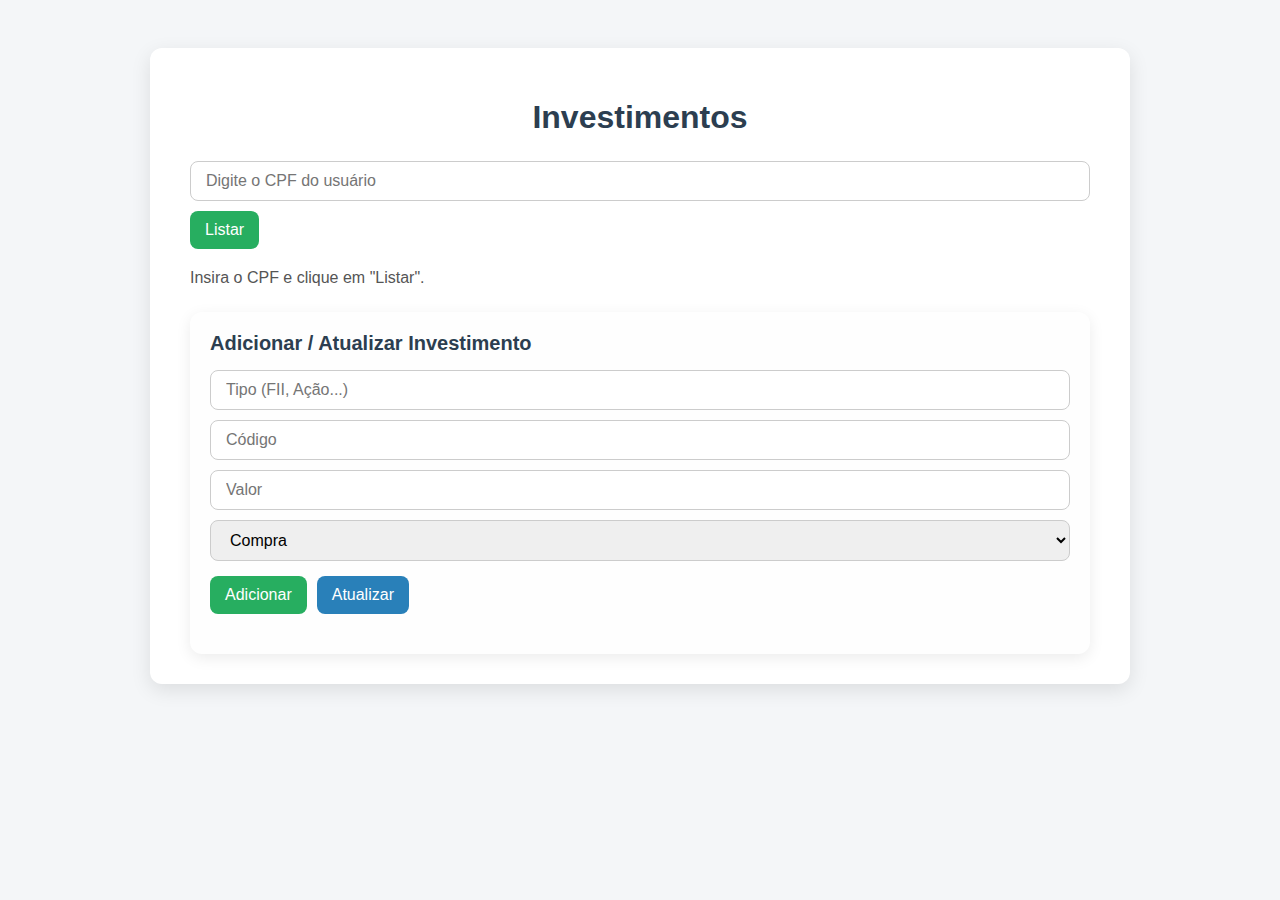
<file: Investimentos/wwwroot/index.html>
<!DOCTYPE html>
<html lang="pt-BR">
<head>
    <meta charset="UTF-8">
    <title>Investimentos - Teste API</title>
    <style>
        body {
            font-family: 'Segoe UI', Tahoma, Geneva, Verdana, sans-serif;
            background: #f4f6f8;
            display: flex;
            justify-content: center;
            padding: 40px 20px;
        }

        .container {
            background: #fff;
            padding: 30px 40px;
            border-radius: 12px;
            box-shadow: 0 6px 20px rgba(0,0,0,0.1);
            width: 100%;
            max-width: 900px;
        }

        h1 {
            text-align: center;
            color: #2c3e50;
            margin-bottom: 25px;
        }

        input, select, button {
            padding: 10px 15px;
            border-radius: 8px;
            border: 1px solid #ccc;
            font-size: 16px;
        }

        input, select {
            width: 100%;
        }

        button {
            cursor: pointer;
            transition: background 0.3s;
        }

        .btn-add { background-color: #27ae60; color: #fff; border: none; }
        .btn-add:hover { background-color: #1e8449; }

        .btn-update { background-color: #2980b9; color: #fff; border: none; }
        .btn-update:hover { background-color: #1f618d; }

        .btn-delete { background-color: #c0392b; color: #fff; border: none; padding:5px 10px; border-radius:6px; }
        .btn-delete:hover { background-color: #922b21; }

        .flex-row {
            display: flex;
            gap: 10px;
            flex-wrap: wrap;
            margin-bottom: 15px;
        }

        table {
            width: 100%;
            border-collapse: collapse;
            margin-top: 25px;
        }

        th, td {
            padding: 12px 15px;
            border-bottom: 1px solid #ddd;
            text-align: center;
        }

        th {
            background-color: #3498db;
            color: #fff;
        }

        tr:hover {
            background-color: #f1f1f1;
        }

        .card {
            background: #fefefe;
            padding: 20px;
            border-radius: 12px;
            box-shadow: 0 4px 15px rgba(0,0,0,0.08);
            margin-top: 25px;
        }

        .card h2 {
            margin-top: 0;
            margin-bottom: 15px;
            font-size: 20px;
            color: #2c3e50;
        }

        .mensagem {
            margin-top: 20px;
            color: #555;
        }

    </style>
</head>
<body>
<div class="container">
    <h1>Investimentos</h1>

    <!-- Busca por CPF -->
    <div class="flex-row">
        <input type="text" id="UserCpf" placeholder="Digite o CPF do usuário" />
        <button class="btn-add" onclick="listarInvestimentos()">Listar</button>
    </div>

    <!-- Tabela de investimentos -->
    <table id="tabelaInvestimentos" style="display:none;">
        <thead>
        <tr>
            <th>Tipo</th>
            <th>Código</th>
            <th>Valor</th>
            <th>Operação</th>
            <th>Criado em</th>
            <th>Ações</th>
        </tr>
        </thead>
        <tbody></tbody>
    </table>

    <p id="mensagem" class="mensagem">Insira o CPF e clique em "Listar".</p>

    <!-- Form de inserção/atualização -->
    <div class="card">
        <h2>Adicionar / Atualizar Investimento</h2>
        <input type="hidden" id="investimentoId" /> <!-- usado para atualizar -->
        <div class="flex-row">
            <input type="text" id="tipo" placeholder="Tipo (FII, Ação...)" />
            <input type="text" id="codigo" placeholder="Código" />
            <input type="number" id="valor" placeholder="Valor" />
            <select id="operacao">
                <option value="compra">Compra</option>
                <option value="venda">Venda</option>
            </select>
        </div>
        <div class="flex-row">
            <button class="btn-add" onclick="adicionarInvestimento()">Adicionar</button>
            <button class="btn-update" onclick="atualizarInvestimento()">Atualizar</button>
        </div>
        <p id="mensagemForm" class="mensagem"></p>
    </div>
</div>

<script>
const baseUrl = "http://localhost:5171"; // URL da API

// --- Listar ---
async function listarInvestimentos() {
    const UserCpf = document.getElementById("UserCpf").value.trim();
    const tabela = document.getElementById("tabelaInvestimentos");
    const tbody = tabela.querySelector("tbody");
    const mensagem = document.getElementById("mensagem");

    if (!UserCpf) { alert("Digite o CPF do usuário!"); return; }

    try {
        const response = await fetch(`${baseUrl}/investimentos/${UserCpf}`);
        if (!response.ok) throw new Error("Erro ao buscar investimentos");
        const data = await response.json();

        if (!data.length) {
            tabela.style.display = "none";
            mensagem.textContent = "Nenhum investimento encontrado.";
            return;
        }

        tbody.innerHTML = "";
        data.forEach(inv => {
            const row = document.createElement("tr");
            row.innerHTML = `
                <td>${inv.tipo}</td>
                <td>${inv.codigo}</td>
                <td>R$ ${inv.valor.toLocaleString('pt-BR')}</td>
                <td style="text-align:center;">
                    <span style="
                        display:inline-block;
                        padding:4px 12px;
                        border-radius:12px;
                        font-size:14px;
                        font-weight:600;
                        background-color:${inv.operacao==='compra'?'#e6f9ec':'#fdeaea'};
                        color:${inv.operacao==='compra'?'#27ae60':'#c0392b'};
                        width:60%;
                    ">
                        ${inv.operacao.charAt(0).toUpperCase() + inv.operacao.slice(1)}
                    </span>
                </td>
                <td>${new Date(inv.criadoEm).toLocaleString('pt-BR')}</td>
                <td>
                    <button class="btn-update" onclick="preencherForm('${inv.id}','${inv.tipo}','${inv.codigo}',${inv.valor},'${inv.operacao}')">✏️</button>
                    <button class="btn-delete" onclick="deletarInvestimento('${inv.id}','${UserCpf}')">🗑️</button>
                </td>
            `;
            tbody.appendChild(row);
        });

        tabela.style.display = "table";
        mensagem.textContent = "";
    } catch (err) {
        tabela.style.display = "none";
        mensagem.textContent = `Erro: ${err.message}`;
    }
}

// --- Preenche o form para atualização ---
function preencherForm(id, tipo, codigo, valor, operacao) {
    document.getElementById("investimentoId").value = id;
    document.getElementById("tipo").value = tipo;
    document.getElementById("codigo").value = codigo;
    document.getElementById("valor").value = valor;
    document.getElementById("operacao").value = operacao;
}

// --- Adicionar ---
async function adicionarInvestimento() {
    const UserCpf = document.getElementById("UserCpf").value.trim();
    const tipo = document.getElementById("tipo").value.trim();
    const codigo = document.getElementById("codigo").value.trim();
    const valor = parseFloat(document.getElementById("valor").value);
    const operacao = document.getElementById("operacao").value;

    if (!UserCpf || !tipo || !codigo || !valor) { alert("Preencha todos os campos!"); return; }

    try {
        const response = await fetch(`${baseUrl}/investimentos`, {
            method: "POST",
            headers: { "Content-Type": "application/json" },
            body: JSON.stringify({ userCpf: UserCpf, tipo, codigo, valor, operacao })
        });

        if (!response.ok) throw new Error("Erro ao adicionar investimento");

        document.getElementById("mensagemForm").textContent = "Investimento adicionado com sucesso!";
        listarInvestimentos();
    } catch (err) {
        document.getElementById("mensagemForm").textContent = `Erro: ${err.message}`;
    }
}

// --- Atualizar ---
async function atualizarInvestimento() {
    const id = document.getElementById("investimentoId").value;
    if (!id) { alert("Selecione um investimento para atualizar!"); return; }

    const tipo = document.getElementById("tipo").value.trim();
    const codigo = document.getElementById("codigo").value.trim();
    const valor = parseFloat(document.getElementById("valor").value);
    const operacao = document.getElementById("operacao").value;
    const UserCpf = document.getElementById("UserCpf").value.trim();

    try {
        const response = await fetch(`${baseUrl}/investimentos/${id}`, {
            method: "PUT",
            headers: { "Content-Type": "application/json" },
            body: JSON.stringify({ tipo, codigo, valor, operacao })
        });

        if (!response.ok) throw new Error("Erro ao atualizar investimento");
        document.getElementById("mensagemForm").textContent = "Investimento atualizado com sucesso!";
        listarInvestimentos();
    } catch (err) {
        document.getElementById("mensagemForm").textContent = `Erro: ${err.message}`;
    }
}

// --- Deletar ---
async function deletarInvestimento(id, cpf) {
    if (!confirm("Deseja realmente deletar este investimento?")) return;
    try {
        const response = await fetch(`${baseUrl}/investimentos/${id}`, { method: "DELETE" });
        if (!response.ok) throw new Error("Erro ao deletar investimento");
        document.getElementById("mensagemForm").textContent = "Investimento deletado!";
        listarInvestimentos();
    } catch (err) {
        document.getElementById("mensagemForm").textContent = `Erro: ${err.message}`;
    }
}
</script>
</body>
</html>
</file>
